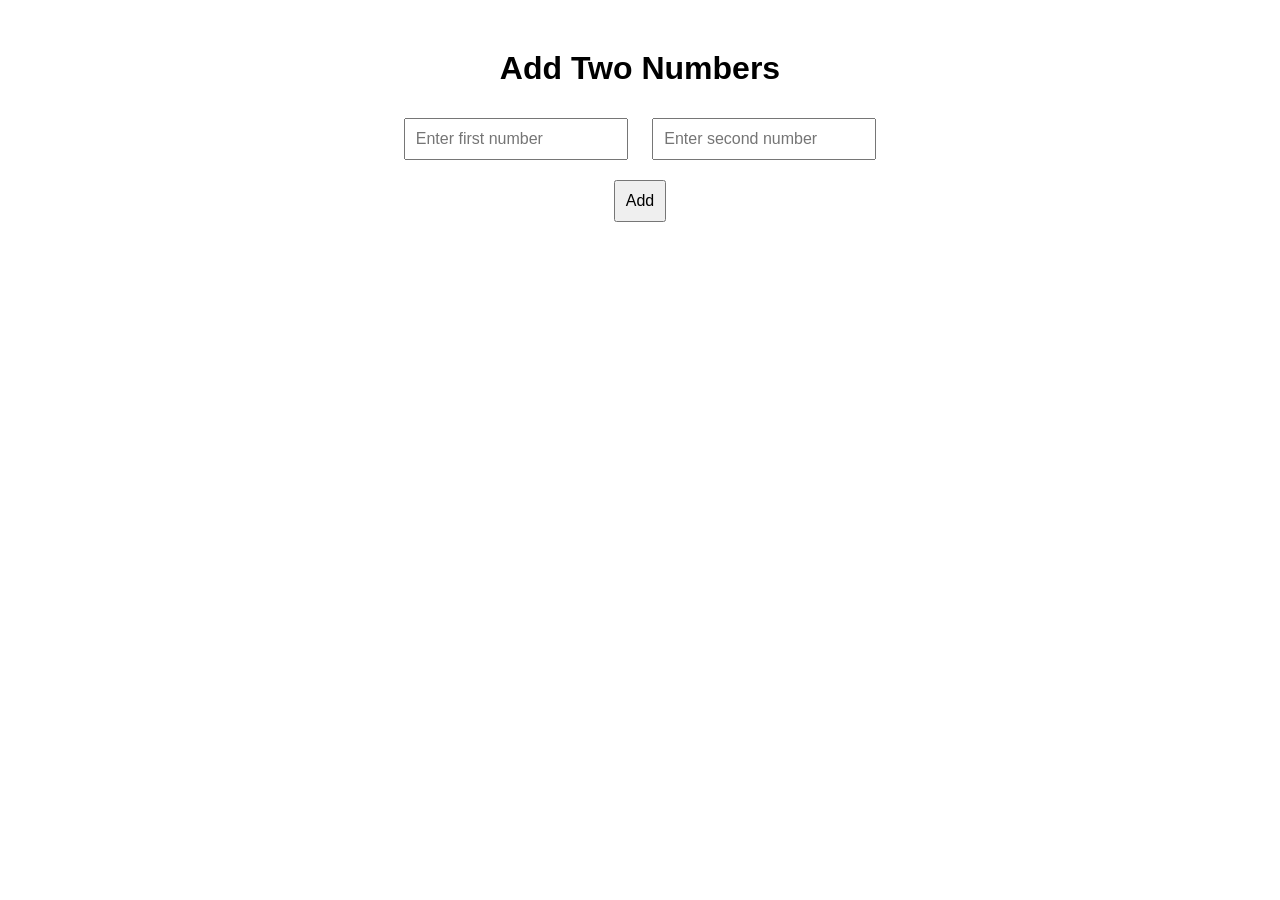
<file: index.html>
<!DOCTYPE html>
<html lang="en">
<head>
<meta charset="UTF-8">
<meta name="viewport" content="width=device-width, initial-scale=1.0">
<title>Add Two Numbers - ES6</title>
<style>
body {
font-family: Arial, sans-serif;
text-align: center;
margin-top: 50px;
}
input, button {
margin: 10px;
padding: 10px;
font-size: 16px;
}
#result {
margin-top: 20px;
font-size: 20px;
color: green;
}
</style>
</head>
<body>
<h1>Add Two Numbers</h1>
<input type="number" id="num1" placeholder="Enter first number">

<input type="number" id="num2" placeholder="Enter second number">
<br>
<button id="addButton">Add</button>
<div id="result"></div>
<script>
// Arrow function to add two numbers
const addNumbers = (a, b) => a + b;
// Event listener for button click
document.getElementById('addButton').addEventListener('click', () => {
const num1 = parseFloat(document.getElementById('num1').value);
const num2 = parseFloat(document.getElementById('num2').value);
if (isNaN(num1) || isNaN(num2)) {
document.getElementById('result').innerText = "Please enter valid numbers!";
} else {
const sum = addNumbers(num1, num2);
document.getElementById('result').innerText = `The sum of ${num1} and ${num2} is ${sum}`;
}
});
</script>
</body>
</html>
</file>
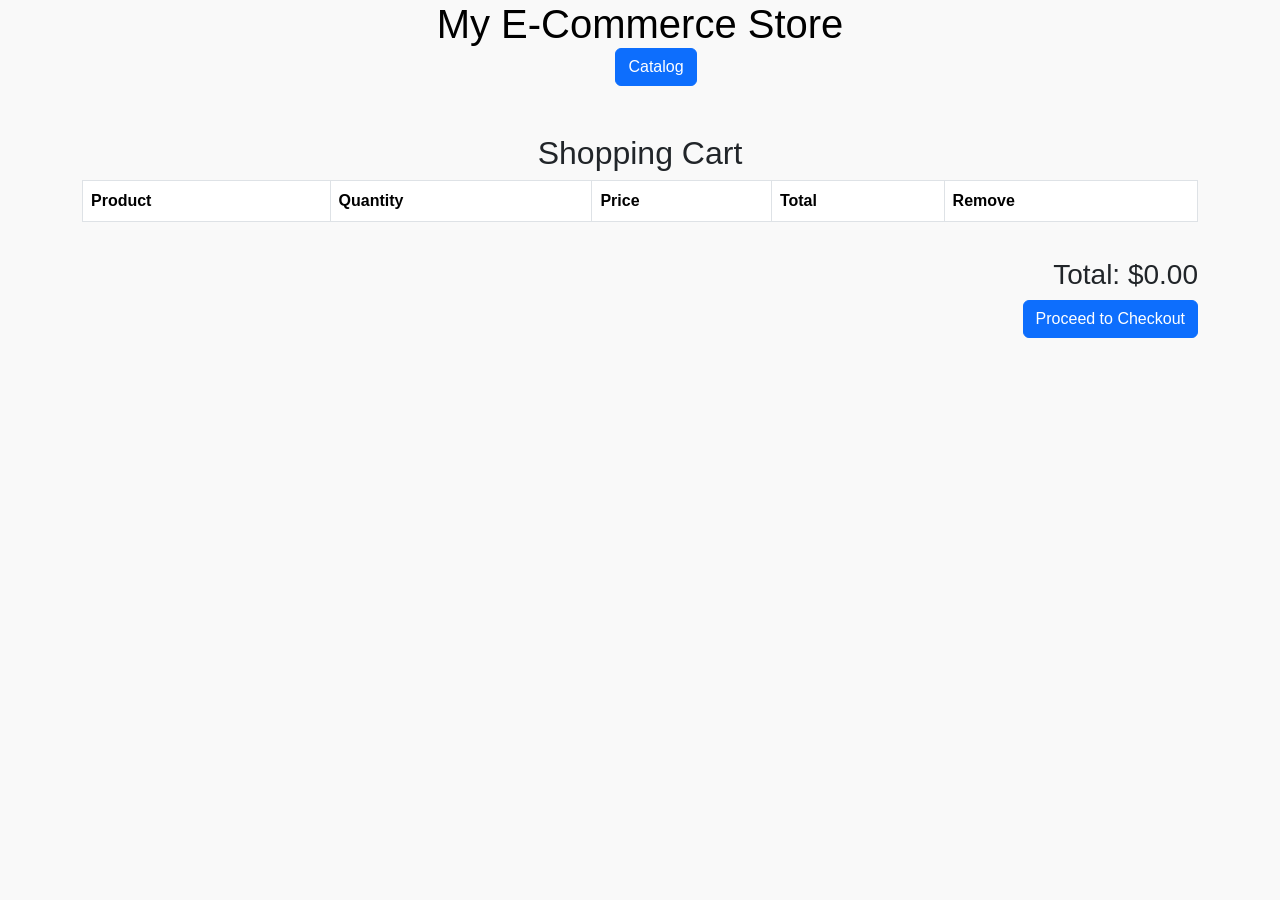
<file: cart.html>
<!DOCTYPE html>
<html lang="en">
<head>
<meta charset="UTF-8">
<meta name="viewport" content="width=device-width, initial-scale=1.0">
<title>Shopping Cart</title>
<!-- Bootstrap CSS CDN -->
<link href="https://cdn.jsdelivr.net/npm/bootstrap@5.3.0-alpha1/dist/css/bootstrap.min.css" rel="stylesheet">
<script src="https://cdn.jsdelivr.net/npm/@popperjs/core@2.11.6/dist/umd/popper.min.js"></script>
<script src="https://cdn.jsdelivr.net/npm/bootstrap@5.3.0-alpha1/dist/js/bootstrap.min.js"></script>
<style>
/* General Styles */
body {
margin: 0;
font-family: Arial, sans-serif;
background-color: #f9f9f9;
}
header {
background-color:#f9f9f9;
color: black;
padding: 0;
text-align: center;
}
header h1 {
margin: 0;
}
.container {
margin-top: 20px;
}
.table-responsive {
margin-bottom: 20px;
}
.footer-content {
text-align: center;
padding: 10px;
background-color: #4caf50;
color: white;
position: fixed;
bottom: 0;
width: 100%;
}
.footer-content a {
color: #ffab40;
text-decoration: none;
}
.footer-content a:hover {
text-decoration: underline;
}

@media (max-width: 768px) {
.table-responsive {
overflow-x: auto;
}
.table thead {
display: none;
}
.table, .table tbody, .table tr, .table td {
display: block;
width: 100%;
}
.table tr {
margin-bottom: 15px;
}
.table td {
text-align: right;
padding-left: 50%;
position: relative;
}
.table td::before {
content: attr(data-label);
position: absolute;
left: 0;
width: 50%;
padding-left: 15px;
font-weight: bold;
text-align: left;
}
}
</style>
</head>
<body>
<header>
<h1>My E-Commerce Store</h1>
<nav>
<ul>
<a href="catalog.html" class="btn btn-primary">Catalog</a>
</ul>
</nav>
</header>
<div class="container mt-5">
<h2 class="text-center">Shopping Cart</h2>
<div class="table-responsive">
<table class="table table-bordered">
<thead>
<tr>
<th>Product</th>
<th>Quantity</th>
<th>Price</th>
<th>Total</th>

<th>Remove</th>
</tr>
</thead>
<tbody id="cartItems">
<!-- Cart items will be inserted here -->
</tbody>
</table>
</div>
<div class="text-end">
<h3>Total: $<span id="cartTotal">0.00</span></h3>
<button class="btn btn-primary">Proceed to Checkout</button>
</div>
</div>
<script>
// Function to load cart items from local storage and display them
function loadCart() {
let cart = JSON.parse(localStorage.getItem('cart')) || [];
let cartItems = document.getElementById('cartItems');
let cartTotal = 0;
cart.forEach(item => {
let row = document.createElement('tr');
let productCell = document.createElement('td');
productCell.textContent = item.name;
row.appendChild(productCell);
let quantityCell = document.createElement('td');
quantityCell.textContent = item.quantity;
row.appendChild(quantityCell);
let priceCell = document.createElement('td');
priceCell.textContent = `$${item.price.toFixed(2)}`;
row.appendChild(priceCell);
let totalCell = document.createElement('td');
totalCell.textContent = `$${(item.price * item.quantity).toFixed(2)}`;
row.appendChild(totalCell);
let removeCell = document.createElement('td');
let removeButton = document.createElement('button');
removeButton.className = 'btn btn-danger';
removeButton.textContent = 'Remove';
removeButton.onclick = () => removeFromCart(item.name);
removeCell.appendChild(removeButton);
row.appendChild(removeCell);
cartItems.appendChild(row);
cartTotal += item.price * item.quantity;
});
document.getElementById('cartTotal').textContent = cartTotal.toFixed(2);
}
// Function to remove items from the cart

function removeFromCart(productName) {
let cart = JSON.parse(localStorage.getItem('cart')) || [];
let updatedCart = cart.filter(item => item.name !== productName);
localStorage.setItem('cart', JSON.stringify(updatedCart));
location.reload();
}
// Load cart items when the page loads
window.onload = loadCart;
</script>
</body>
</html>
</file>
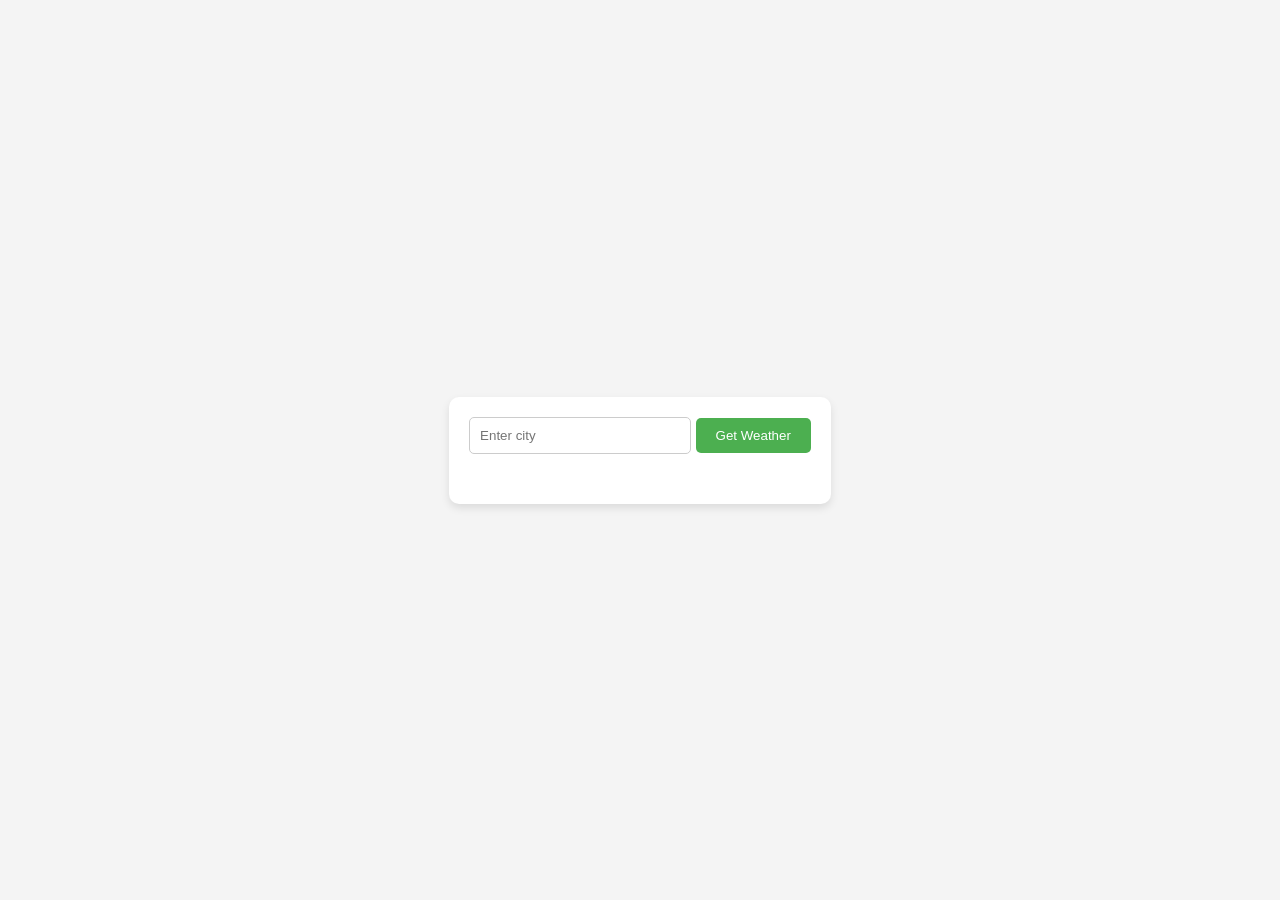
<file: Fetch.html>
<!DOCTYPE html>
<html lang="en">
<head>
<meta charset="UTF-8">
<meta name="viewport" content="width=device-width, initial-scale=1.0">
<title>Weather App</title>
<style>
body {
font-family: Arial, sans-serif;
display: flex;
justify-content: center;
align-items: center;
height: 100vh;
margin: 0;
background-color: #f4f4f4;
}
.container {
text-align: center;
background-color: #fff;
padding: 20px;
border-radius: 10px;
box-shadow: 0 4px 8px rgba(0, 0, 0, 0.1);
}
input {
padding: 10px;
width: 200px;
margin-bottom: 10px;
border: 1px solid #ccc;
border-radius: 5px;
}
button {
padding: 10px 20px;
border: none;
background-color: #4CAF50;
color: white;
cursor: pointer;
border-radius: 5px;
}
button:hover {
background-color: #45a049;
}
#result {
margin-top: 20px;
font-size: 18px;
color: #333;
}
</style>
</head>

<body>
<div class="container">
<input type="text" id="cityInput" placeholder="Enter city" />
<button onclick="getWeather()">Get Weather</button>
<p id="result"></p>
</div>
<script>
const getWeather = async () => {
const city = document.getElementById('cityInput').value;
const apiKey = '8a7f0fbd374c4e2397320508252403'; //for this we need active api key so login to
https://www.weatherapi.com/ and replace this with new active api key
if (!city) {
document.getElementById('result').innerText = "Please enter a city name.";
return;
}
try {
const response = await fetch(`https://api.weatherapi.com/v1/current.json?key=${apiKey}&q=${city}`);
const data = await response.json();
//const response = await
fetch('https://api.weatherapi.com/v1/current.json?key=${apiKey}&q=${city}&units=metric');
//const data = await response.json();
if (data.error) {
document.getElementById('result').innerText = "City not found. Please try again.";
} else {
document.getElementById('result').innerText = `Temperature in ${city}: ${data.current.temp_c}°C`;
//document.getElementById('result').innerText = Temperature in ${city}: ${data.current.temp_c}°C;
}
} catch (error) {
document.getElementById('result').innerText = "Error fetching weather data.";
}
};
</script>
</body>
</html>
</file>
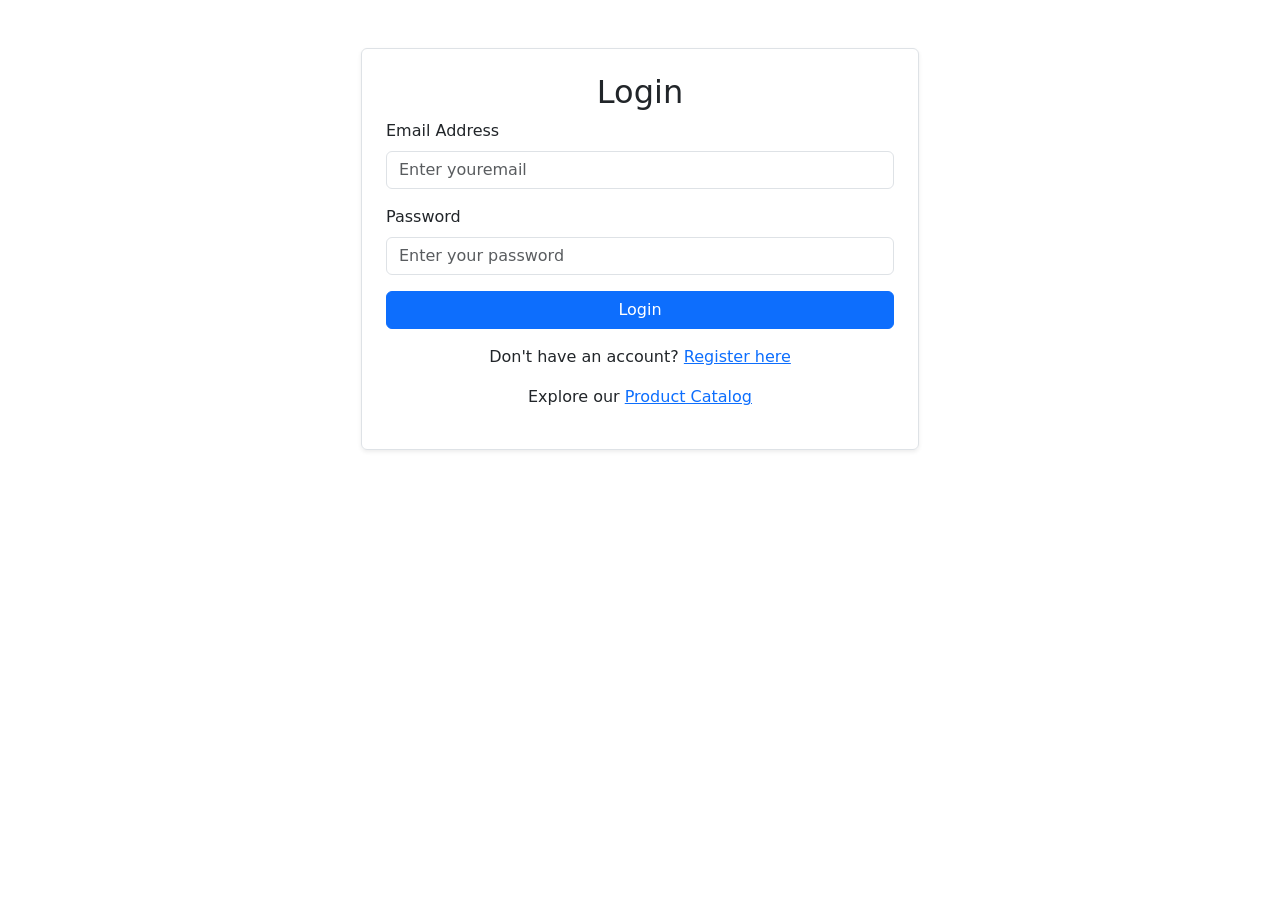
<file: login.html>
<!DOCTYPE html>
<html lang="en">
<head>
<meta charset="UTF-8">
<meta name="viewport" content="width=device-width, initial-scale=1.0">
<title>Login Page</title>
<!-- Bootstrap CSS CDN -->
<link href="https://cdn.jsdelivr.net/npm/bootstrap@5.3.0-alpha1/dist/css/bootstrap.min.css" rel="stylesheet">
<script src="https://cdn.jsdelivr.net/npm/@popperjs/core@2.11.6/dist/umd/popper.min.js"></script>
<script src="https://cdn.jsdelivr.net/npm/bootstrap@5.3.0-alpha1/dist/js/bootstrap.min.js"></script>
</head>
<body>
<div class="container mt-5">
<div class="form-container col-md-6 offset-md-3 p-4 border rounded shadow-sm">
<h2 class="text-center">Login</h2>
<form id="loginForm" method="post">
<div class="mb-3">
<label for="email" class="form-label">Email Address</label>
<input type="email" id="email" name="email" class="form-control" required placeholder="Enter your

email">
</div>
<div class="mb-3">
<label for="password" class="form-label">Password</label>
<input type="password" id="password" name="password" class="form-control" required

placeholder="Enter your password">
</div>
<button type="submit" class="btn btn-primary w-100">Login</button>
</form>
<p class="mt-3 text-center">Don't have an account? <a href="registration.html">Register here</a></p>
<!-- Link to Catalog Page -->
<p class="mt-3 text-center">Explore our <a href="catalog.html">Product Catalog</a></p>
</div>
</div>
<script>
document.getElementById('loginForm').addEventListener('submit', function(event) {
event.preventDefault(); // Prevent form from submitting
// Here you can add your form validation and submission logic
// After successful submission, redirect to catalog page
window.location.href = 'catalog.html';
});
</script>
</body>
</html>
</file>
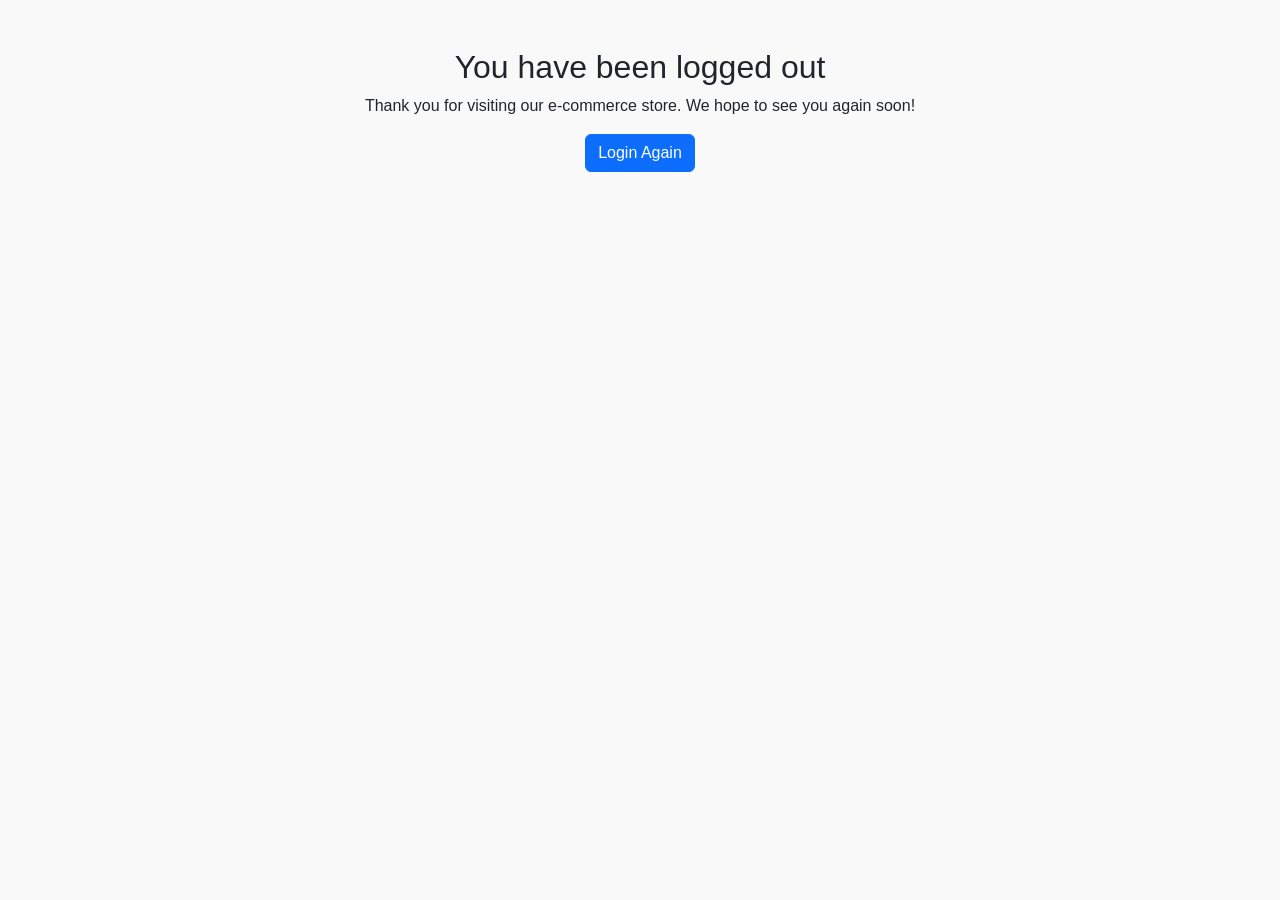
<file: Logout.html>
<!DOCTYPE html>
<html lang="en">
<head>
<meta charset="UTF-8">
<meta name="viewport" content="width=device-width, initial-scale=1.0">
<title>Logout</title>
<!-- Bootstrap CSS CDN -->
<link href="https://cdn.jsdelivr.net/npm/bootstrap@5.3.0-alpha1/dist/css/bootstrap.min.css" rel="stylesheet">
<script src="https://cdn.jsdelivr.net/npm/@popperjs/core@2.11.6/dist/umd/popper.min.js"></script>
<script src="https://cdn.jsdelivr.net/npm/bootstrap@5.3.0-alpha1/dist/js/bootstrap.min.js"></script>
<style>
/* General Styles */
body {
margin: 0;
font-family: Arial, sans-serif;
background-color: #f9f9f9;
}
.container {
margin-top: 20px;
}
.text-center {
text-align: center;
}
</style>
</head>
<body>
<div class="container mt-5">
<h2 class="text-center">You have been logged out</h2>
<p class="text-center">Thank you for visiting our e-commerce store. We hope to see you again soon!</p>
<div class="text-center">
<a href="login.html" class="btn btn-primary">Login Again</a>
</div>
</div>
</body>
</html>
</file>
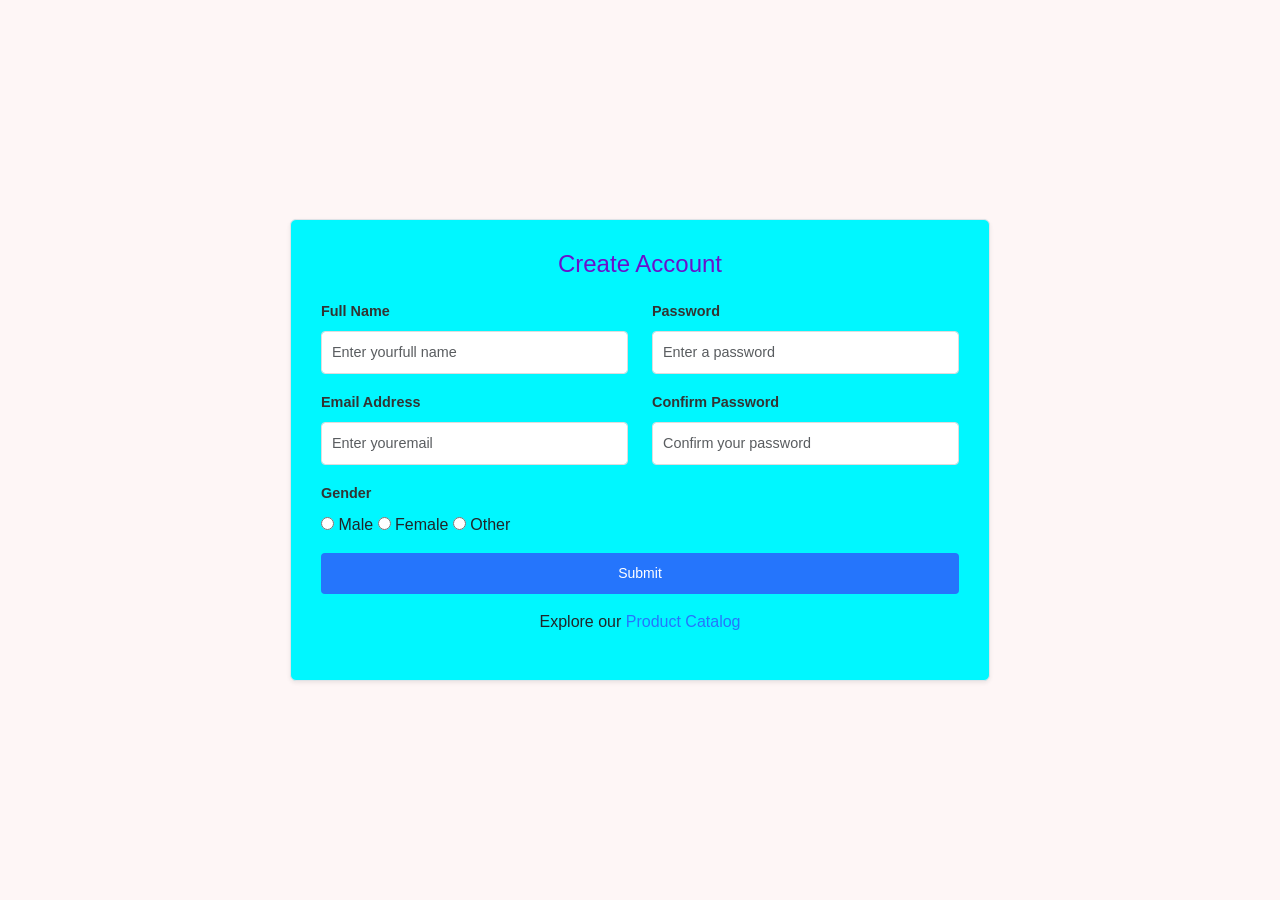
<file: Registration.html>
<!DOCTYPE html>
<html lang="en">
<head>
<meta charset="UTF-8">
<meta name="viewport" content="width=device-width, initial-scale=1.0">
<title>Registration Page</title>
<!-- Bootstrap CSS CDN -->
<link href="https://cdn.jsdelivr.net/npm/bootstrap@5.3.0-alpha1/dist/css/bootstrap.min.css" rel="stylesheet">
<!-- Bootstrap JS and Popper.js CDN -->
<script src="https://cdn.jsdelivr.net/npm/@popperjs/core@2.11.6/dist/umd/popper.min.js"></script>
<script src="https://cdn.jsdelivr.net/npm/bootstrap@5.3.0-alpha1/dist/js/bootstrap.min.js"></script>
<!-- Custom CSS -->
<style>
body {
background-color: rgb(254, 246, 246);
font-family: 'Arial', sans-serif;
height: 100vh;
display: flex;
justify-content: center;
align-items: center;
margin: 0;
overflow: hidden;
}

.form-container {
background-color: rgb(0, 247, 255);
padding: 30px;
border-radius: 8px;
box-shadow: 0 4px 10px rgba(0, 0, 0, 0.1);
max-width: 700px;
width: 100%;
box-sizing: border-box;
}
.form-container h2 {
color: #6a11cb;
margin-bottom: 20px;
font-size: 1.5rem;
}
.form-label {
font-weight: 600;
color: #333;
font-size: 0.9rem;
}
.form-control {
border-radius: 4px;
border: 1px solid #ddd;
padding: 10px;
font-size: 0.9rem;
}
.form-control:focus {
border-color: #6a11cb;
box-shadow: 0 0 5px rgba(106, 17, 203, 0.3);
}
.btn-primary {
background-color: #2575fc;
border: none;
border-radius: 4px;
font-size: 14px;
padding: 10px 0;
}
.btn-primary:hover {
background-color: white;
}
.text-center a {
color: #2575fc;
text-decoration: none;
}
.text-center a:hover {
color: #6a11cb;
}
@media (max-width: 768px) {
.form-container {
padding: 15px;
max-width: 90%;
}
.form-container h2 {
font-size: 1.2rem;
}
}
</style>
</head>

<body>
<div class="form-container border rounded shadow-sm">
<h2 class="text-center">Create Account</h2>
<form id="registrationForm">
<div class="row">
<div class="col-md-6">
<div class="mb-3">
<label for="name" class="form-label">Full Name</label>
<input type="text" id="name" name="name" class="form-control" required placeholder="Enter your

full name">
</div>
<div class="mb-3">
<label for="email" class="form-label">Email Address</label>
<input type="email" id="email" name="email" class="form-control" required placeholder="Enter your

email">
</div>
<div class="mb-3">
<label for="gender" class="form-label">Gender</label><br>
<input type="radio" id="male" name="gender" value="male" required>
<label for="male">Male</label>
<input type="radio" id="female" name="gender" value="female">
<label for="female">Female</label>
<input type="radio" id="other" name="gender" value="other">
<label for="other">Other</label>
</div>
</div>
<div class="col-md-6">
<div class="mb-3">
<label for="password" class="form-label">Password</label>
<input type="password" id="password" name="password" class="form-control" required

placeholder="Enter a password">

</div>
<div class="mb-3">
<label for="confirm-password" class="form-label">Confirm Password</label>
<input type="password" id="confirm-password" name="confirm-password" class="form-control"

required placeholder="Confirm your password">

</div>
</div>
</div>
<button type="submit" class="btn btn-primary w-100">Submit</button>
</form>
<p class="text-center mt-3">Explore our <a href="catalog.html">Product Catalog</a></p>
</div>
<script>
document.getElementById('registrationForm').addEventListener('submit', function(event) {
event.preventDefault(); // Prevent form from submitting
// Here you can add your form validation and submission logic
// After successful submission, redirect to login page
window.location.href = 'login.html';
});
</script>
</body>
</html>
</file>
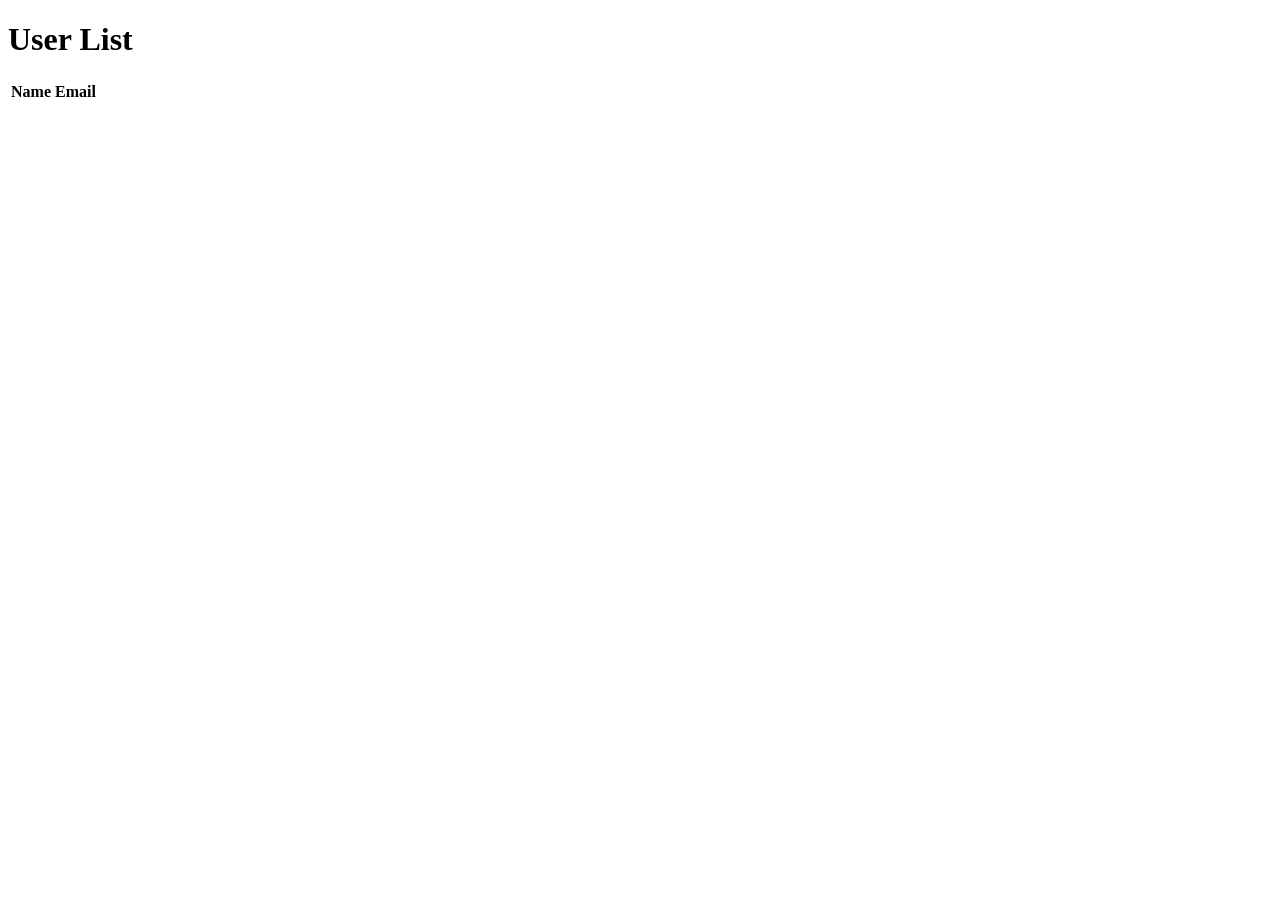
<file: Table.html>
<!DOCTYPE html>
<html lang="en">
<head>
<meta charset="UTF-8">
<title>User List Table</title>
<link rel="stylesheet" href="https://cdn.datatables.net/1.10.21/css/jquery.dataTables.min.css">
</head>
<body>
<h1>User List</h1>
<table id="userTable" class="display">
<thead>
<tr>
<th>Name</th>
<th>Email</th>
</tr>
</thead>
<tbody>
<!-- Data will be inserted here -->
</tbody>
</table>
<script src="https://code.jquery.com/jquery-3.5.1.js"></script>
<script src="https://cdn.datatables.net/1.10.21/js/jquery.dataTables.min.js"></script>
<script>
async function fetchData() {
try {
let response = await fetch('https://jsonplaceholder.typicode.com/users');
let data = await response.json();
// Log the data to the console
console.log(data);
let userTableBody = document.querySelector('#userTable tbody');
data.forEach(user => {
let row = document.createElement('tr');
let nameCell = document.createElement('td');
let emailCell = document.createElement('td');
nameCell.textContent = user.name;
emailCell.textContent = user.email;
row.appendChild(nameCell);
row.appendChild(emailCell);
userTableBody.appendChild(row);
});
// Initialize DataTable
$('#userTable').DataTable();
} catch (error) {
console.error('Error fetching data:', error);
}
}
fetchData();
</script>

</body>
</html>
</file>
